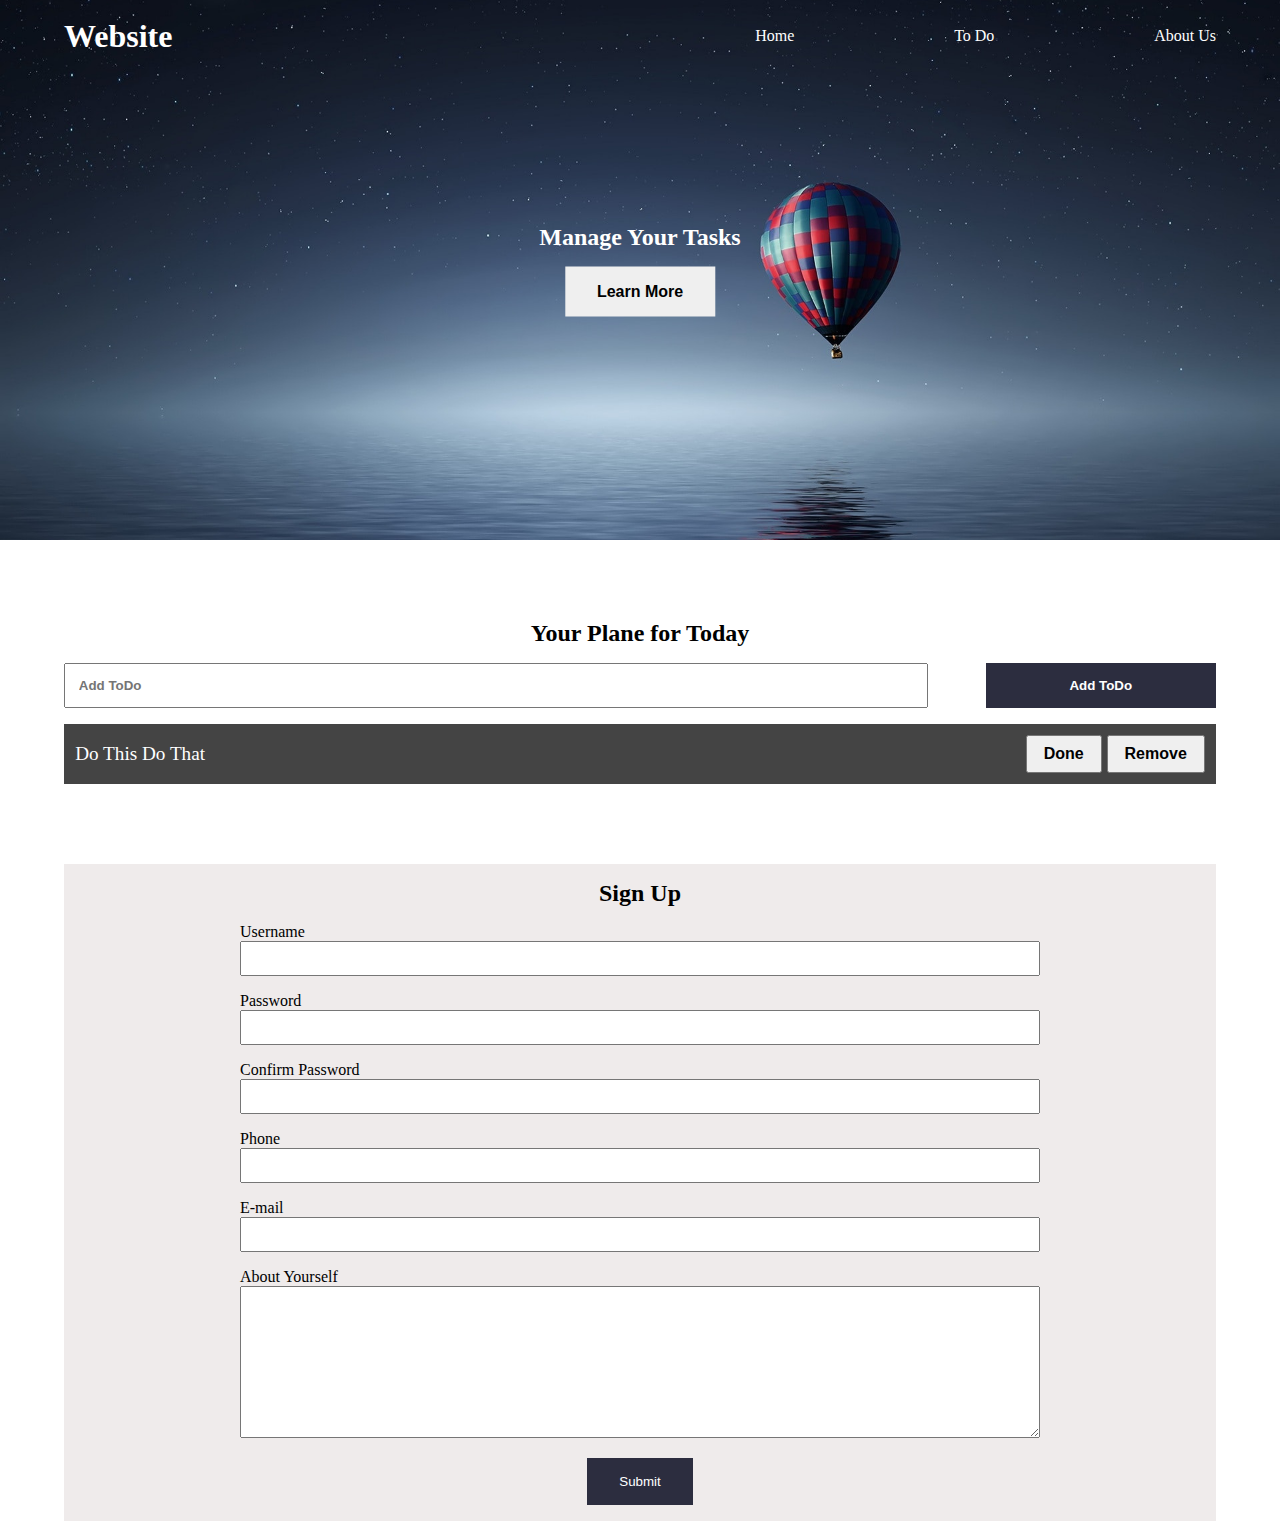
<file: dom-tutorial/index.html>
<!DOCTYPE html>
<html lang="en">
<head>
    <meta charset="UTF-8">
    <meta name="viewport" content="width=device-width, initial-scale=1.0">
    <link rel="stylesheet" href="style.css">
    <!-- <script src="1Link.js"></script> -->
    <!-- <script src="1Link.js" async></script> -->
    <script src="29ProjectUsingEventDelegation.js" defer ></script>
    <title>My Website</title>
</head>
<body>
    <header class="header">
        <nav class="nav container">
            <h1 class="logo">Website</h1>
            <ul class="nav-items">
                <li class="nav-item"><a href="#Home">Home</a></li>
                <li class="nav-item"><a href="">To Do</a></li>
                <li class="nav-item"><a href="">About Us</a></li>
            </ul>
        </nav>
        <div class="headline">
            <h2 id="Main-heading">Manage Your Tasks</h2>
            <button class="btn btn-headlines">Learn More</button>
        </div>
    </header>

    <section class="section-todo container">
        <h2>Your Plane for Today</h2>

        
        <form class="form-todo">
            <input type="text" name="" id="" placeholder="Add ToDo">
            <input type="submit" value="Add ToDo" class="btn">
        </form>


        <ul class="todo-list">
            <li>
                <span class="text">Do this do that</span>
                <div class="todo-button">
                    <button class="todo-btn done">Done</button>
                    <button class="todo-btn remove">Remove</button>
                </div>
            </li>
        </ul>
    </section>

    <section class="section-signup container">
        <h2>Sign Up</h2>
        <form class="signup-form">
            <div class="form-group">
                <label for="username">Username</label>
                <input type="text" name="username" id="username">
            </div>

            <div class="form-group">
                <label for="password">Password</label>
                <input type="password" name="password" id="password">
            </div>

            <div class="form-group">
                <label for="confirmpassword">Confirm Password</label>
                <input type="password" name="confirmpassword" id="confirmpassword">
            </div>

            <div class="form-group">
                <label for="phone">Phone</label>
                <input type="number" name="phone" id="phone">
            </div>

            <div class="form-group">
                <label for="email">E-mail</label>
                <input type="email" name="email" id="email">
            </div>

            <div class="form-group">
                <label for="about">About Yourself</label>
                <textarea name="about" id="" cols="30" rows="10"></textarea>
            </div>
            <button type="submit" class="btn singup-btn">Submit</button>
        </form>
    </section>
    <!-- <script src="1Link.js"></script> -->
</body>
</html>
</file>
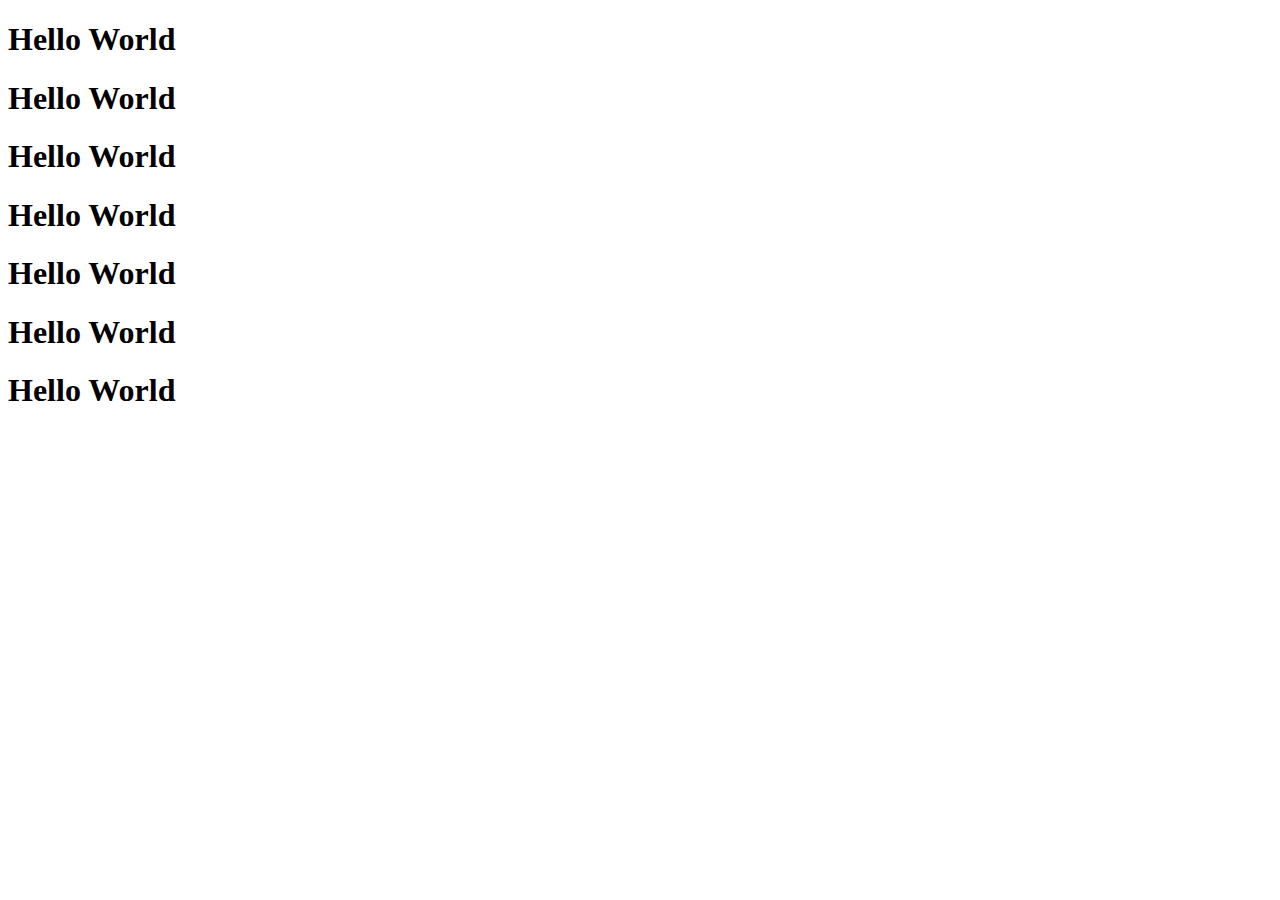
<file: Part - 3/index.html>
<!DOCTYPE html>
<html lang="en">
<head>
    <meta charset="UTF-8">
    <meta name="viewport" content="width=device-width, initial-scale=1.0">
    <title>Document</title>
    <!-- <script src="2SetInterval.js"></script> -->
    <!-- <script src="3CallBackInGeneral.js"></script> -->
    <script src="9CallBackHellToFlatCode.js" defer></script>
</head>
<body>
    <h1 class="heading1">Hello World</h1>
    <h1 class="heading2">Hello World</h1>
    <h1 class="heading3">Hello World</h1>
    <h1 class="heading4">Hello World</h1>
    <h1 class="heading5">Hello World</h1>
    <h1 class="heading6">Hello World</h1>
    <h1 class="heading7">Hello World</h1>
</body>
</html>
</file>
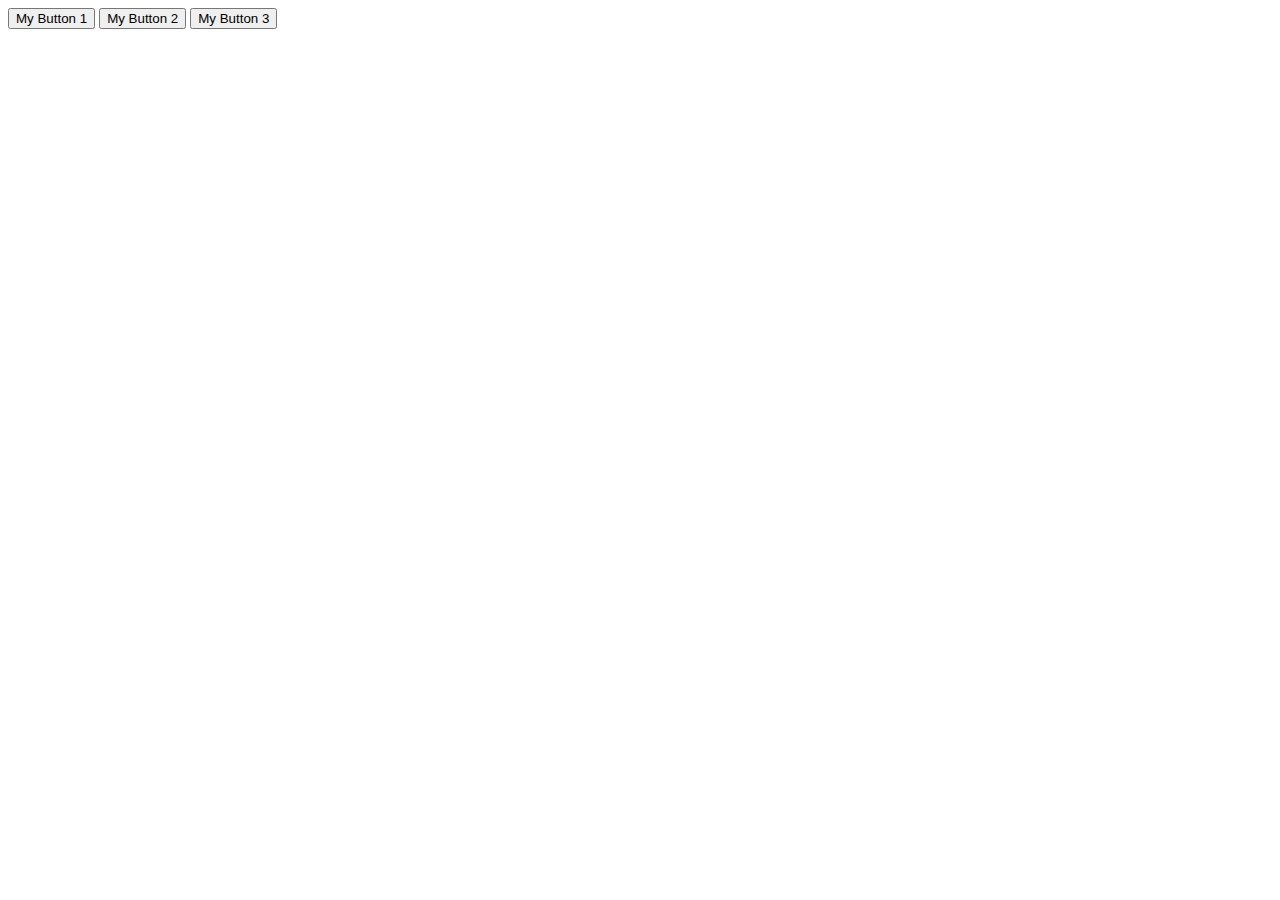
<file: dom-tutorial/clickEvent.html>
<!DOCTYPE html>
<html lang="en">
<head>
    <meta charset="UTF-8">
    <meta name="viewport" content="width=device-width, initial-scale=1.0">
    <title>Document</title>
    <script src="25PracticeWithClickEvents.js" defer ></script>
</head>
<body>
    <div class="my-buttons">
        <button id = "one">My Button 1</button>
        <button id = "two">My Button 2</button>
        <button id = "three">My Button 3</button>
    </div>
</body>
</html>
</file>
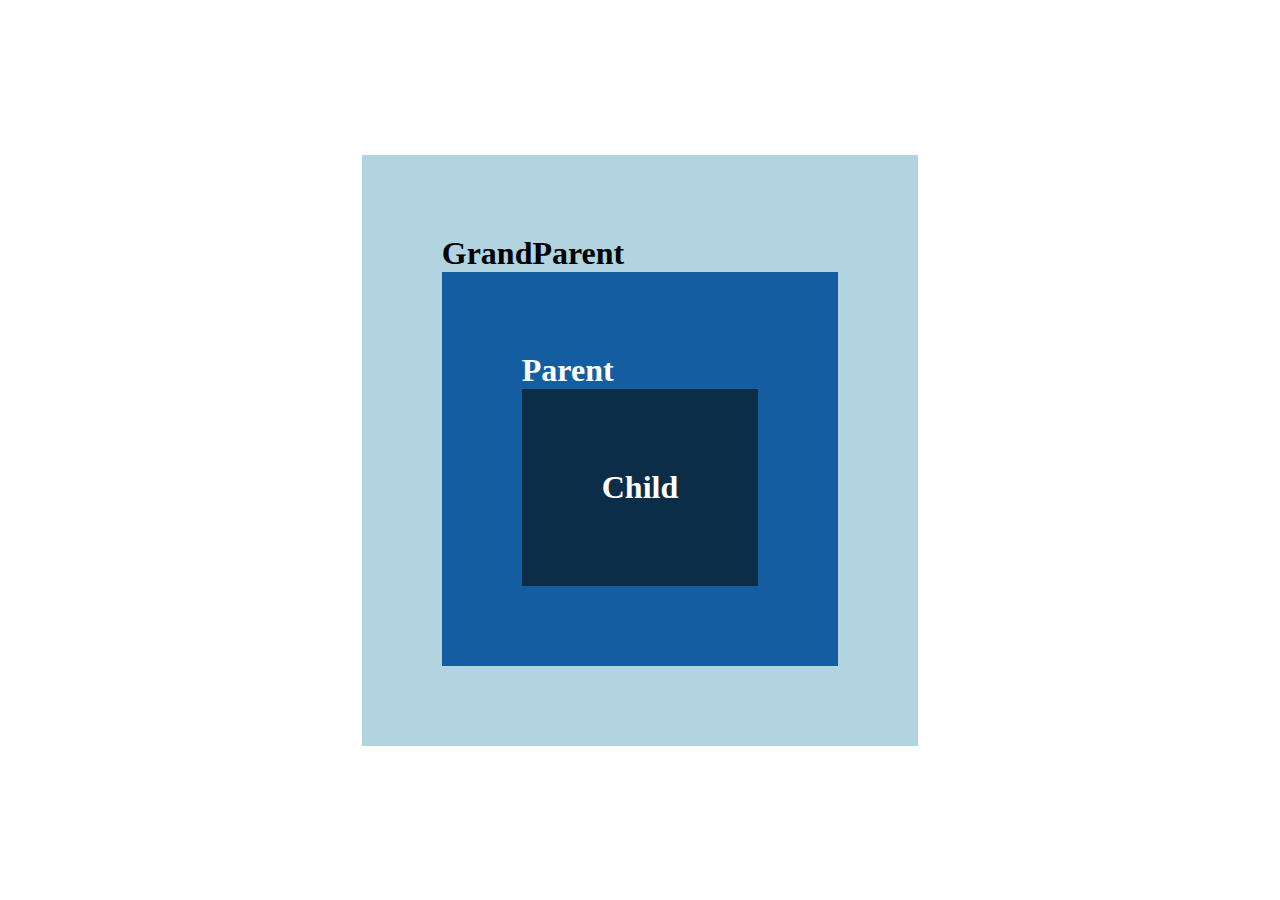
<file: dom-tutorial/EventBubblingAndEventCapturing.html>
<!DOCTYPE html>
<html lang="en">
<head>
    <meta charset="UTF-8">
    <meta name="viewport" content="width=device-width, initial-scale=1.0">
    <script src="28EventBubblingAndEventCapturing.js" defer ></script>
    <link rel="stylesheet" href="EventBubblingAndEventCapturing.css">
    <title>Event Bubbling | Capturing | delgation</title>
</head>
<body>
    <main>
        <div class="grandparent box">
            GrandParent
            <div class="parent box">
                Parent
                <div class="child box">
                    Child
                </div>
            </div>
        </div>
    </main>
</body>
</html>
</file>
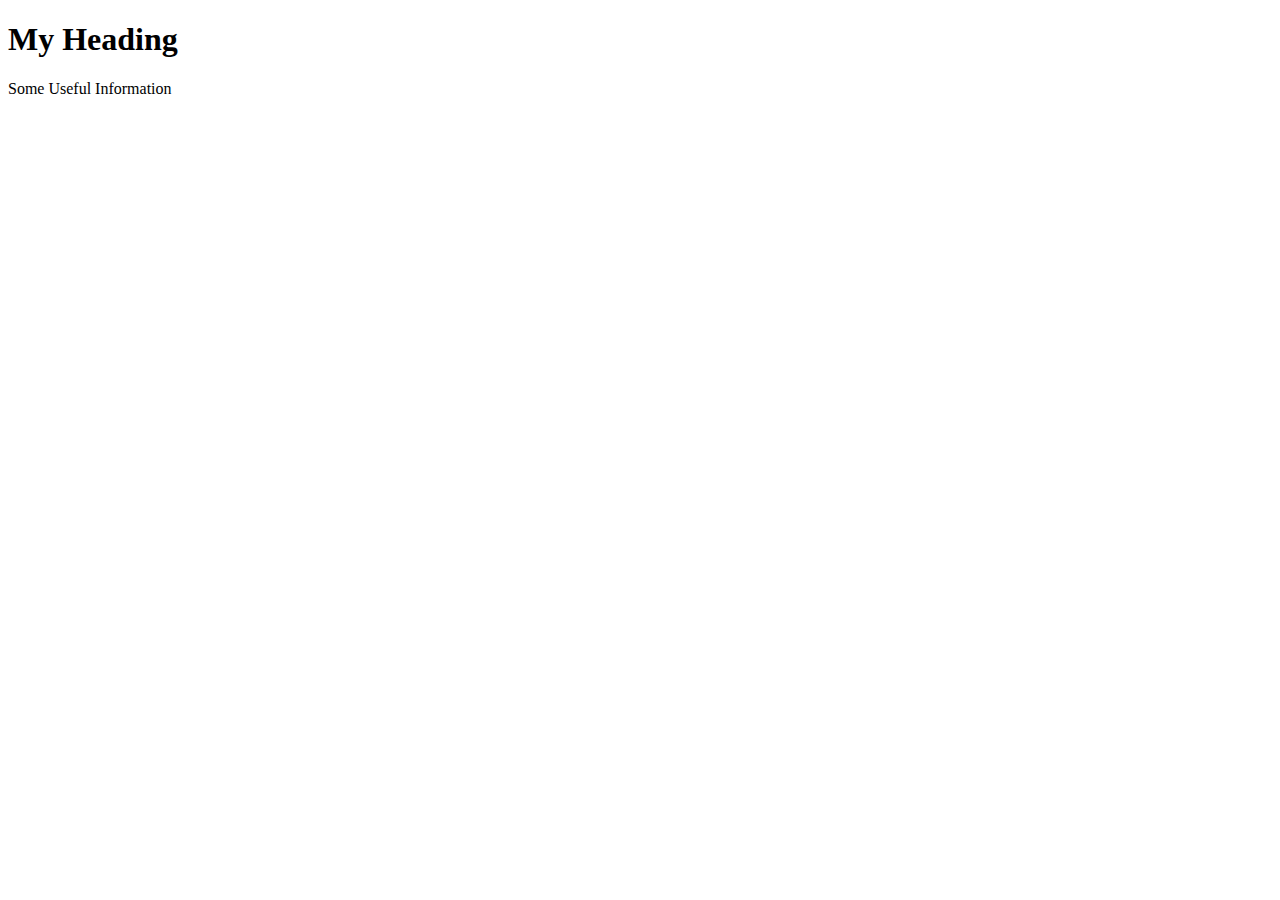
<file: dom-tutorial/index2.html>
<!DOCTYPE html>
<html lang="en">
<head>
    <meta charset="UTF-8">
    <meta name="viewport" content="width=device-width, initial-scale=1.0">
     <title>DOM Traversing</title>
    <script src="11DOMTraversing.js" defer></script>
</head>
<body>
     <div class="container">
        <h1>My Heading</h1>
        <p>Some Useful Information</p>
    </div
</body>
</html>
</file>
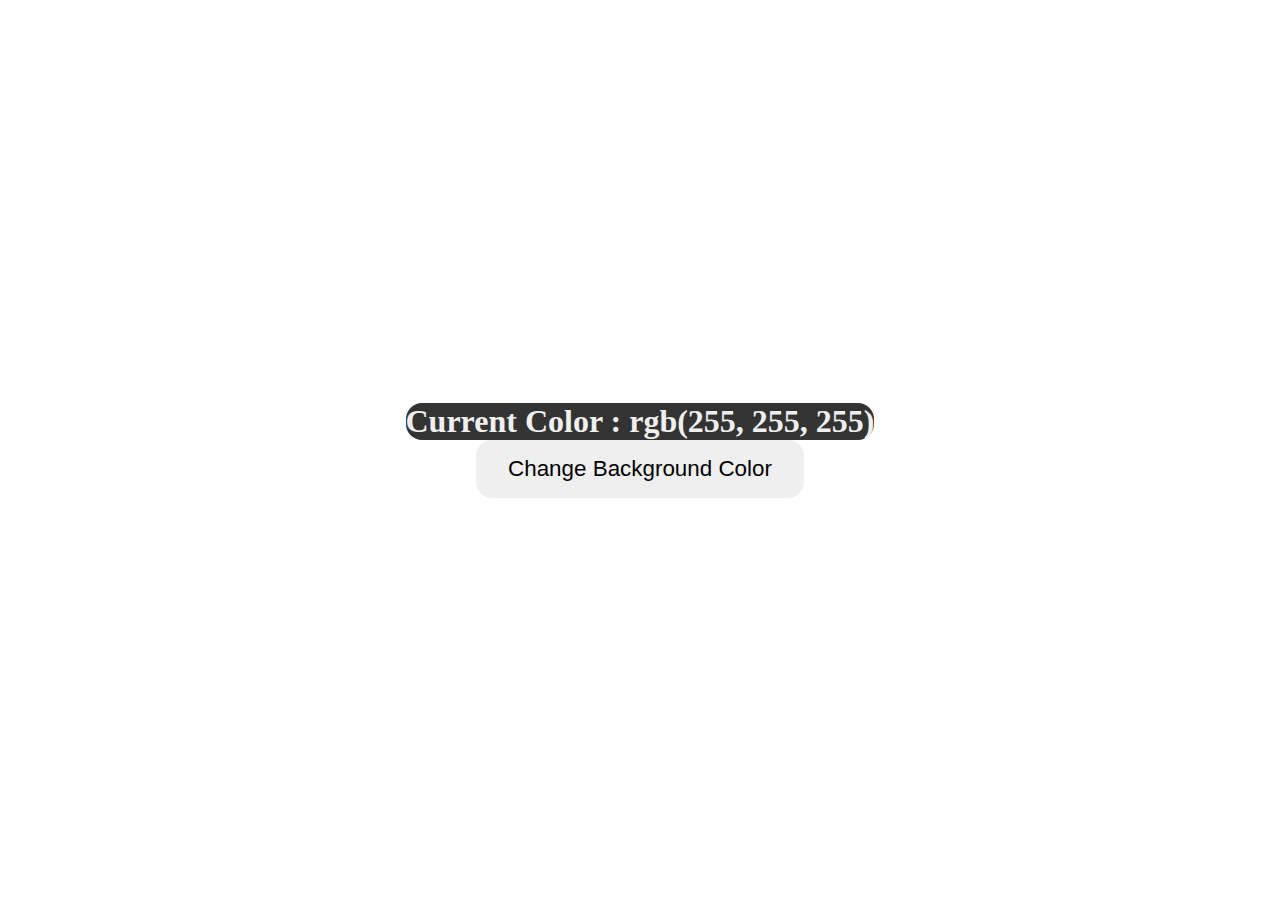
<file: dom-tutorial/LittleDemoProject.html>
<!DOCTYPE html>
<html lang="en">
<head>
    <meta charset="UTF-8">
    <meta name="viewport" content="width=device-width, initial-scale=1.0">
    <title>Document</title>
    <script src="26LittleDemoProject.js" defer></script>
    <link rel="stylesheet" href="LittleDemoProject.css">
</head>
<body>
    <main>
        <div class="container">
            <h1>Current Color : <span class="currentColor"> rgb(255, 255, 255) </span> </h1>
            <button>Change Background Color</button>
        </div>
    </main>
</body>
</html>
</file>
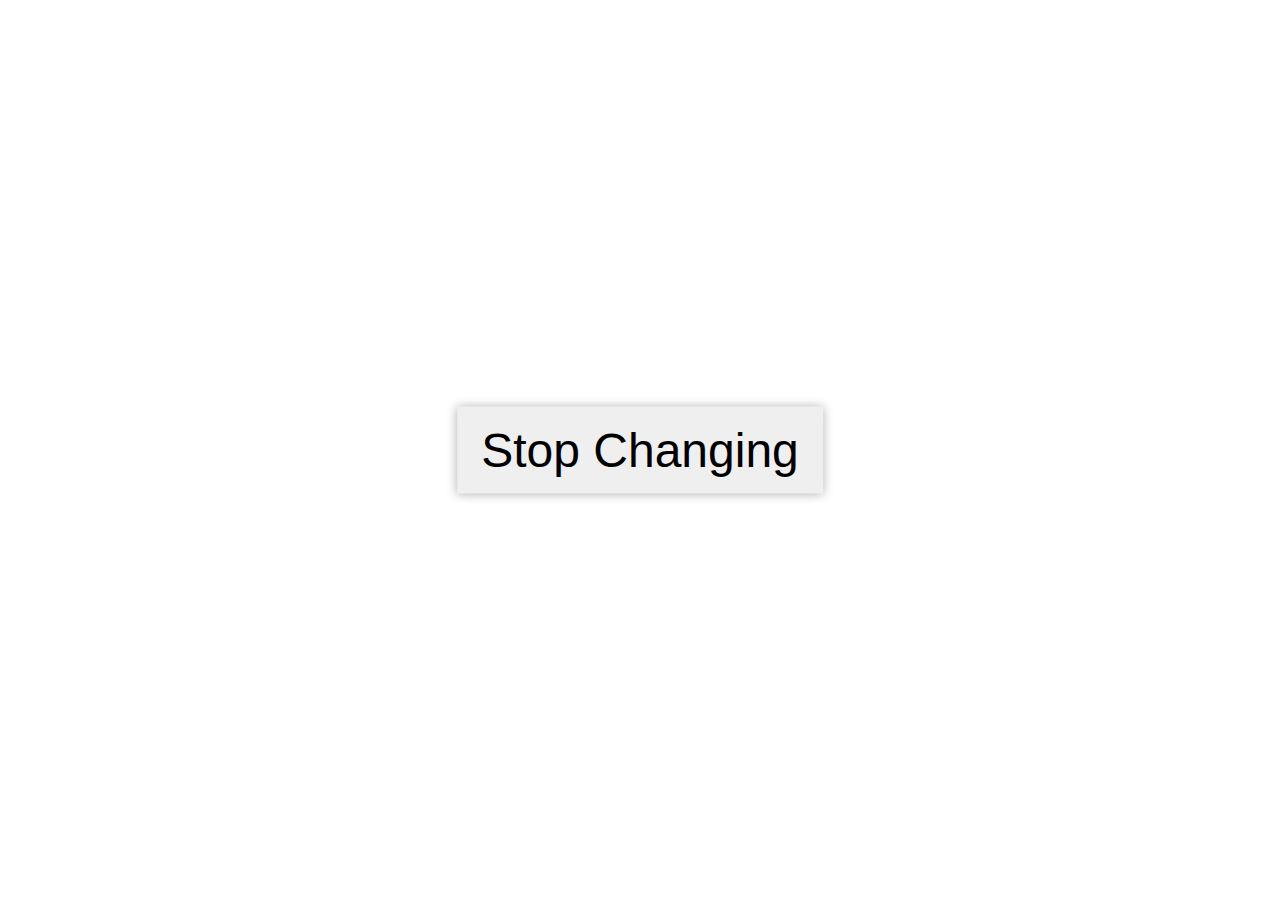
<file: Part - 3/SetInterval.html>
<!DOCTYPE html>
<html lang="en">
<head>
    <meta charset="UTF-8">
    <meta name="viewport" content="width=device-width, initial-scale=1.0">
    <title>Set Interval Example</title>
    <link rel="stylesheet" href="SetInterval.css">
    <script src="2SetInterval.js" defer></script>
</head>
<body>
    <button class="btn">Stop Changing</button>
</body>
</html>
</file>
<file: dom-tutorial/style.css>
*{
    box-sizing: border-box;
    padding: 0;
    margin: 0;
}

a{
    text-decoration: none;
    color: white;
}
.header{
    min-height: 60vh;
    background: url('images/background.jpg');
    background-position: center;
    background-repeat: no-repeat;
    background-size: cover;
    color: white;
    position: relative;
}

.container{
    max-width: 1200px;
    margin: auto;
    width: 90%;
}

.nav{
    min-height: 8vh;
    display: flex;
    justify-content: space-between;
    align-items: center;
}

.nav-items{
    display: flex;
    width: 40%;
    list-style-type: none;
    justify-content: space-between;
}

.headline{
    text-align: center;
    position: absolute;
    top:50%;
    left: 50%;
    transform: translate(-50%, -50%);
}

.btn{
    display: inline-block;
    outline: none;
    border:none;
    cursor: pointer;
}

.btn-headlines{
    padding: 1rem 2rem;
    font-size: 1rem;
    margin-top: 1rem;
    font-weight: bold;
}

.bg-dark{
    background-color: black;
    columns: white;
}
.section-todo{
    margin-top: 5rem;
    text-align: center;
}

.form-todo{
    /* border: 2px solid red; */
    margin-top: 1rem;
    min-height: 5vh;
    display: flex;
    justify-content: space-between;
}

.form-todo input{
    min-height: 100%;
}

.form-todo input[type="text"]{
    width: 75%;
    padding: 0.8rem;
    font-weight: 800;
}
.form-todo input[type="submit"]{
    width: 20%;
    background-color: rgb(44, 45, 63);
    color: white;
    font-weight: bold;
}

.todo-list{
    text-align: left;
    font-size: 1.2rem;
    list-style: none;
}

.todo-list li{
    padding: 0.7rem;
    background-color: #444;
    color: white;
    margin-top: 1rem;
    text-transform: capitalize;
    display: flex;
    justify-content: space-between;
    align-items: center;
}

.todo-btn{
    padding: 0.5rem  1rem;
    font-size: 1rem;
    font-weight: bold;
    cursor: pointer;

}
.section-signup{
    margin-top: 5rem;
    text-align: center;
    background: rgb(239, 235, 235);
    padding: 1rem;
    margin-top: 5rem auto;
}

.signup-form{
    max-width: 800px;
    width: 95%;
    text-align: left;
    margin: auto;
}


.signup-form label{
    display: block;
    
}

.signup-form input{
    display: block;
    width: 100%;
    padding: 0.5rem;
    
}

.form-group{
    margin-top: 1rem;
}

.signup-form textarea{
    width: 100%;
}

.singup-btn{
    background-color: rgb(44, 45, 63);
    color: white;
    padding: 1rem 2rem;
    display: block;
    margin: auto;margin-top: 1rem;
}
</file>
<file: dom-tutorial/EventBubblingAndEventCapturing.css>
*{
    padding: 0;
    margin: 0;
    box-sizing: border-box;
}

main{
    display: flex;
    justify-content: center;
    align-items: center;
    height: 100vh;
}

.box{
    min-width: 100px;
    min-height: 100px;
    padding: 5rem;
    color: white;
    font-weight: bold;
    font-size: 2rem;
    cursor: pointer;
}

.grandparent{
    background: #b1d4e0;
    color: black;
}

.parent{
    background: #145da0
}

.child{
    background: #0c2d48;
}
</file>
<file: dom-tutorial/LittleDemoProject.css>
*{
    box-sizing: border-box;
    padding: 0;
    margin: 0;
}

main{
    min-height: 100vh;
    display: flex;
    justify-content: center;
    align-items: center;
    text-align: center;
}

h1{
    padding: 1rem, 2rem;
    background-color: #333;
    color: #efefef;
    border-radius: 1rem;
}

button{
    padding: 1rem 2rem;
    font-size: 1.4rem;
    border-radius: 1rem;
    border: none;
    outline: none;
    transition: background 0.4s;
}
button:hover{
    background: rgb(214, 214, 214)
}
</file>
<file: Part - 3/SetInterval.css>
button{
    position: absolute;
    top: 50%;
    left: 50%;
    transform: translate(-50%, -50%);
    padding: 1rem 1.5rem;
    border: none;
    outline: none;
    cursor: pointer;
    font-size: 3rem;
    box-shadow: 0px 0px 10px rgba(0, 0, 0, 0.322);
    transition: all 0.4s;
}
button:hover{
    box-shadow: 0px 0px 15px rgba(0, 0, 0, 0.322);
}
</file>
